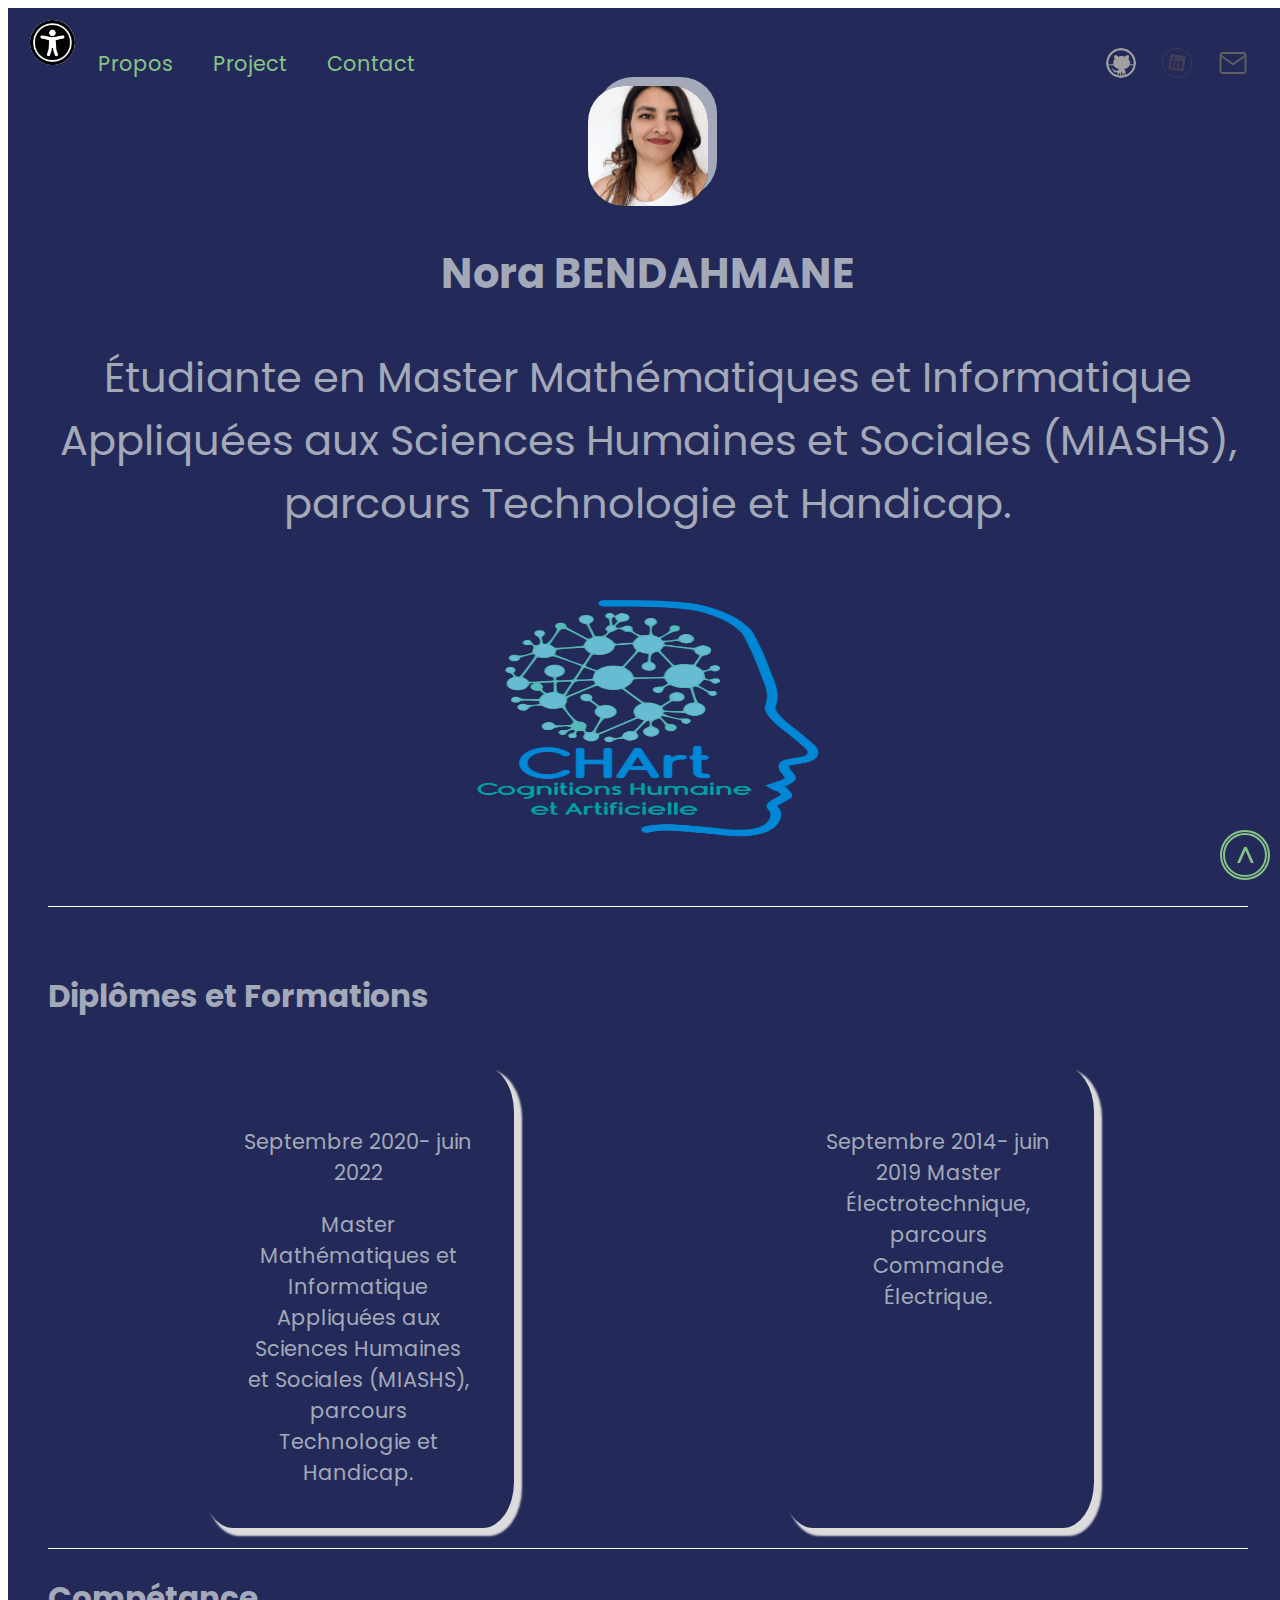
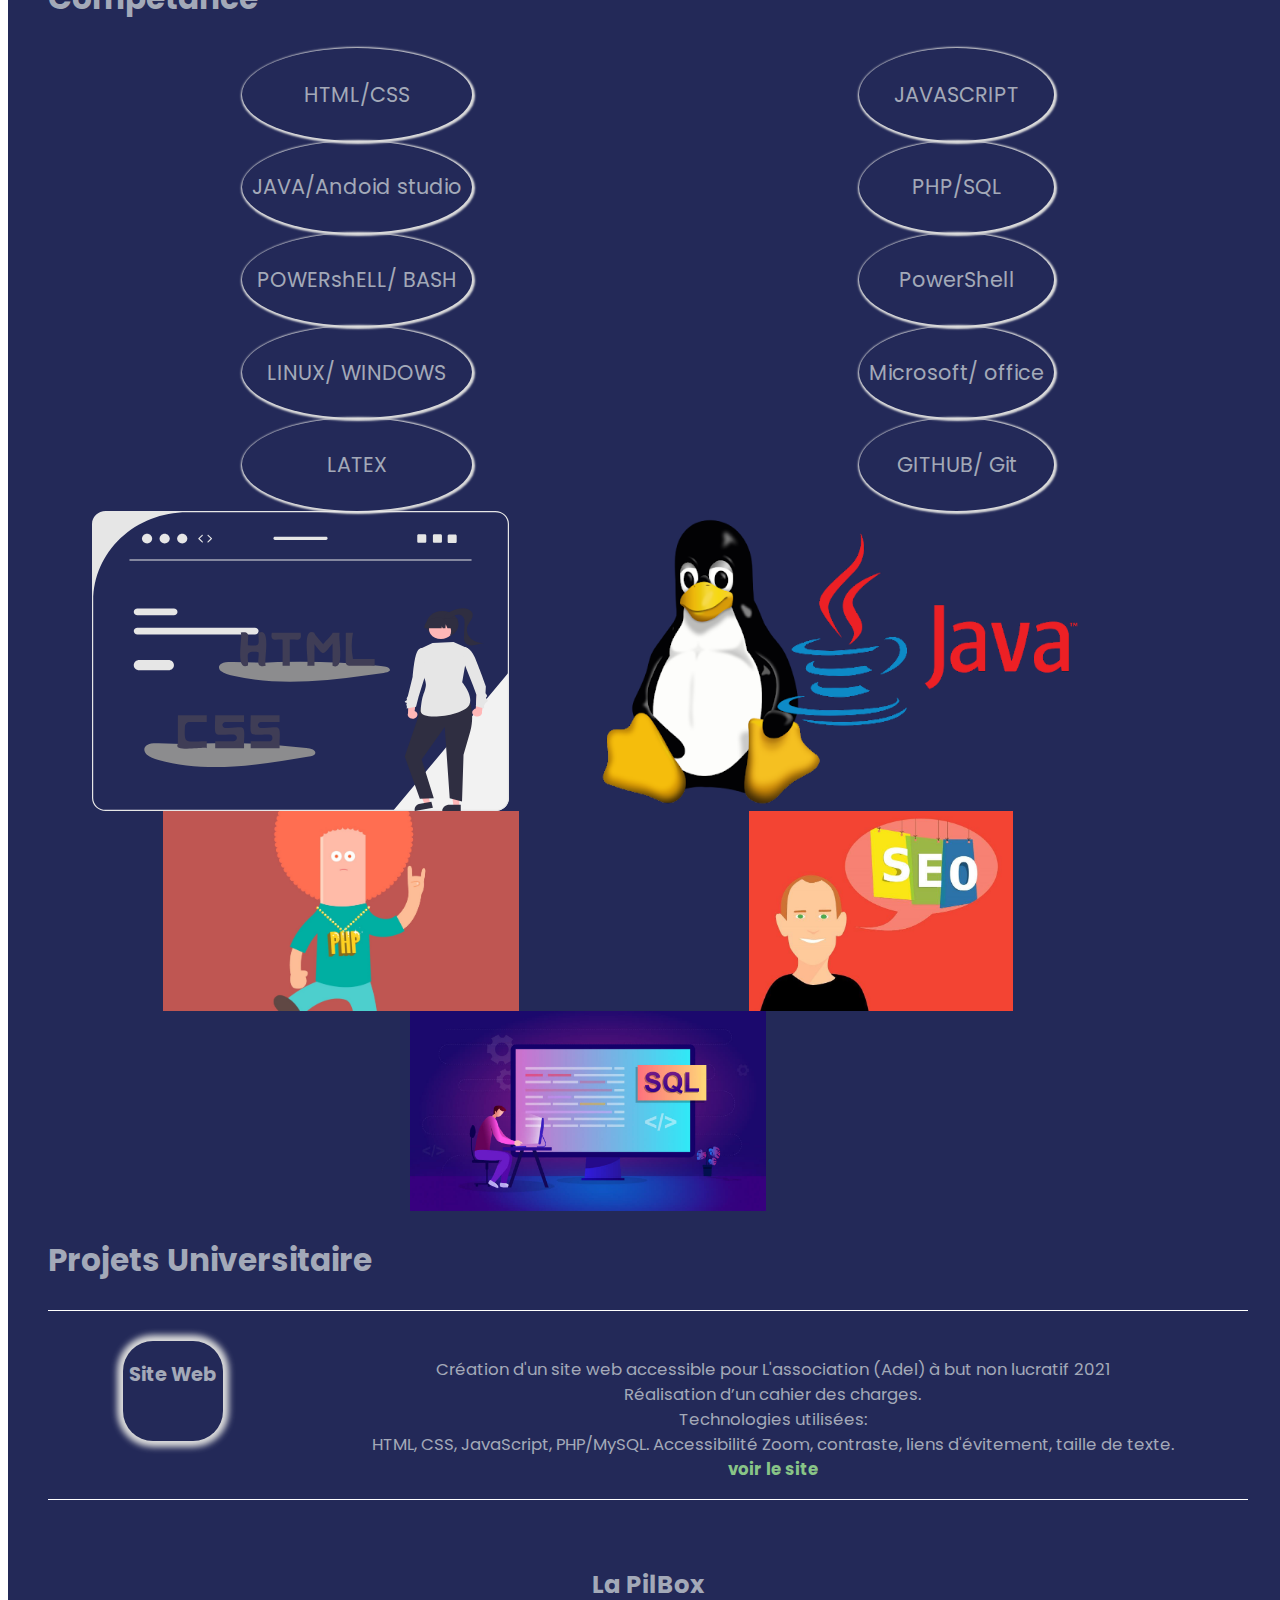
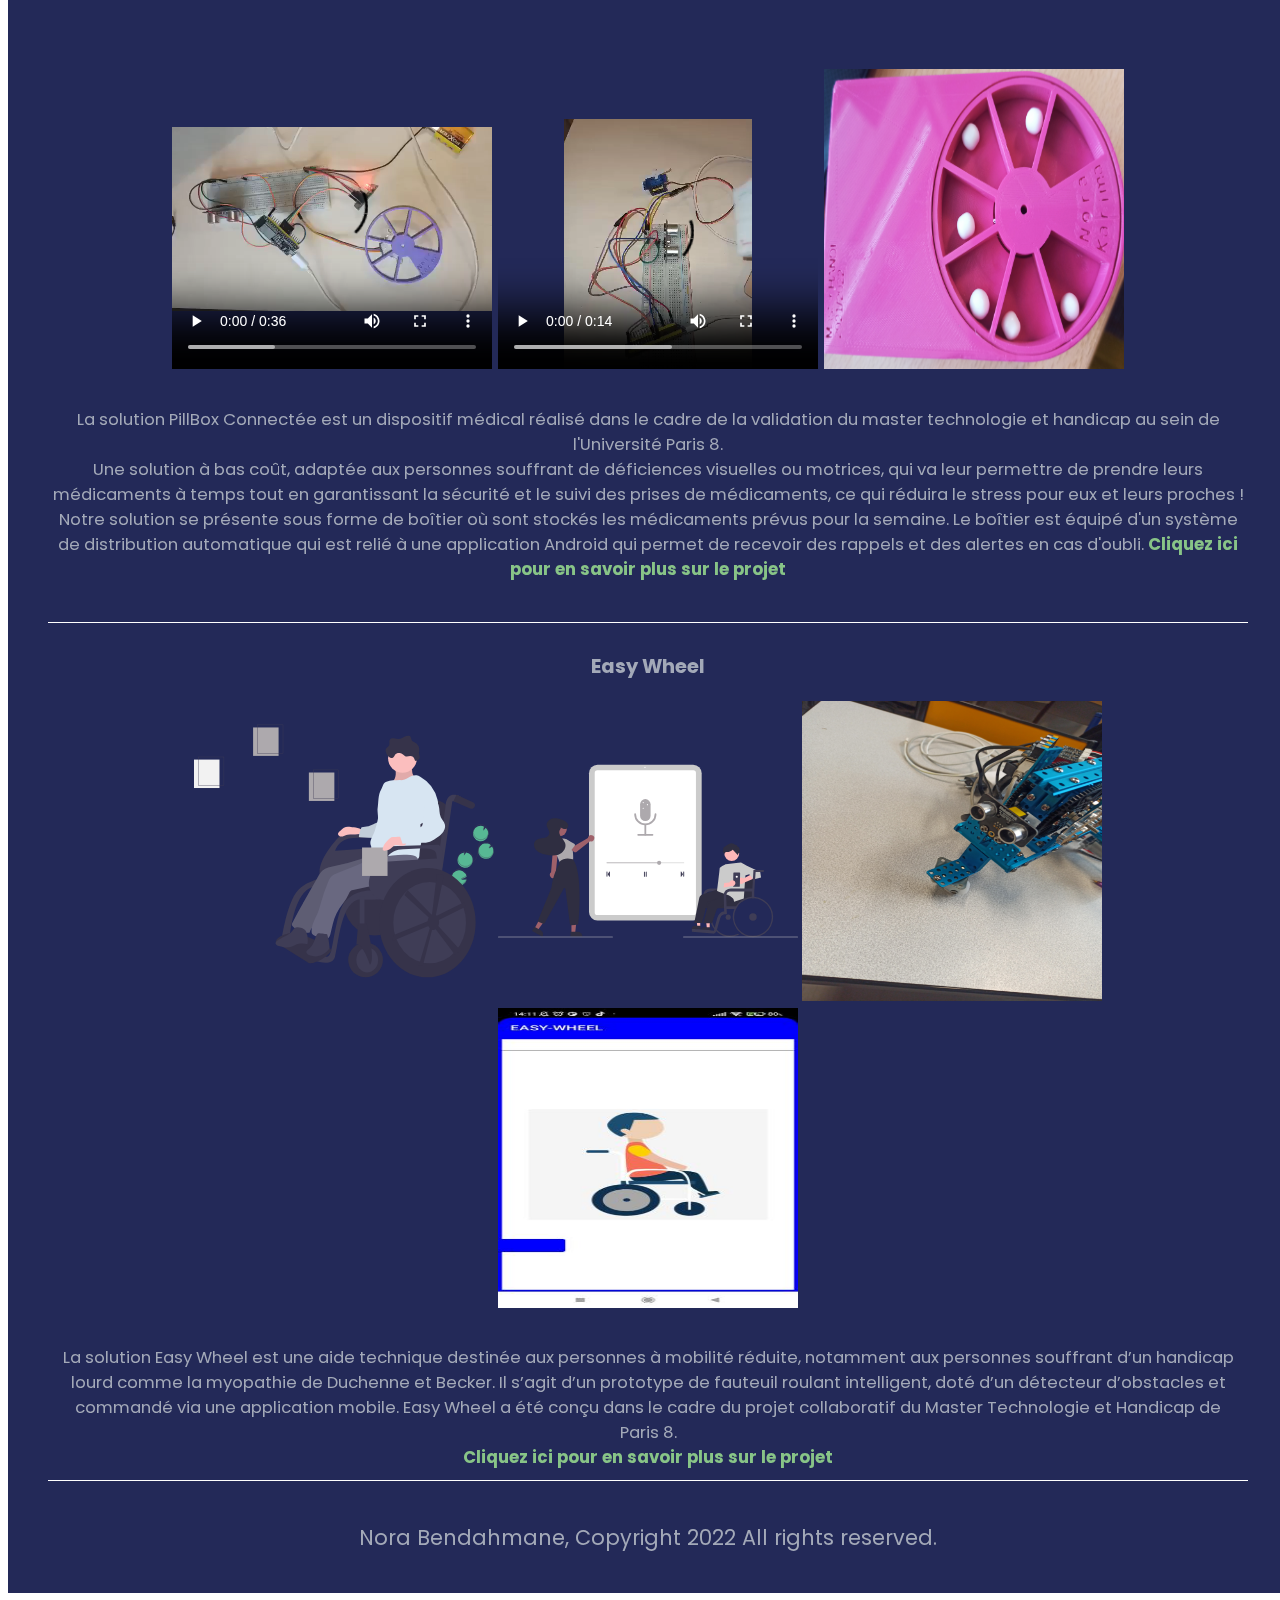
<file: index.html>
<!DOCTYPE html>
<html lang="fr">
<head>
	<meta charset="utf-8">
	<title>portfolio</title>
	<link rel="stylesheet" type="text/css" href="portfolio.css">
</head>
<body>

<div class="bod-yn">
	<a href="#top"  class="haut">^</a>
	<!-- menu -->
<div class="menu-resu">
	<div class="menu">
		<div id="about"><a href="#presnter" class="liens" >Propos</a></div>
		<div id=home><a href="#projects" class="liens">Project</a></div>
		<div id="contact"> <a href="contact.php" class="liens">Contact</a></div>
	</div>
	<div class="resu">
		<a href="https://github.com/bendahmanenora"><img src="imgport/github2.png" alt="gitHub" width="30" class="github-img"></a>
		<a href="https://www.linkedin.com/in/nora-bendahmane-b11730207/"><img src="imgport/inkdin.svg" alt="inkdin" width="30"></a>
		<!-- <a><img src="imgport/android" alt="facbook" width="40"></a> -->
		<a href="mailto:bendahmane.noura@gmail.com"><img src="imgport/mail.svg" alt="Email" width="30"></a>
	</div>
</div>
	<!-- p1 -->
	<div class="acc" id="presnter">
		<div><img src="imgport/nora-profile.svg" alt="photo-profile" width="120" height="120" class="img-profil">
			<h1>  Nora BENDAHMANE</h1><p class="presnter">Étudiante en Master Mathématiques et Informatique Appliquées aux Sciences Humaines et Sociales (MIASHS), parcours Technologie et Handicap.</p></div>

	<div class="photo-perso">
		<img src="imgport/logochartbleu.png" height="300" width="350" alt="photo group MIASHS"> 

	</div>
		
	</div>
	<!-- page oubt -->
		<div><p class="titre"><h2>Diplômes et Formations</h2></p>
        <div class="bloc">
	<div class="bloc1">
		<p> Septembre 2020- juin 2022 </p>
		Master  Mathématiques et Informatique Appliquées aux Sciences Humaines et Sociales (MIASHS), parcours Technologie et Handicap.
		<!-- <a href=" https://www.solutions-numeriques.com/emploi/master-handi-de-paris-viii-une-rare-formation-en-technologie-et-handicap/" target="-self"><br>
			<strong>Clic ici pour savoir plus sur la Formation </strong></a> -->
	</div>
	    <div class="bloc1">
		<p> Septembre 2014- juin 2019 
			 Master Électrotechnique, parcours Commande Électrique.</p>
	    </div>
      </div>
      </div>

 <!--************************competance***************************-->
 <div class="trait">
	<h2> Compétance </h2>
<div class="competance">
	
<div class="b1">
	<div class="bloc-competence">
		<p>HTML/CSS</p>
	</div>
	<div class="bloc-competence">
		<p>	JAVA/Andoid studio</p>
	</div>
	<div class="bloc-competence">
		<p>POWERshELL/ BASH</p>
	</div>
	<div class="bloc-competence">
		<p>LINUX/ WINDOWS</p>
	</div>
	<div class="bloc-competence">
		<p>LATEX</p>
	</div>
	
</div>
 <div class="b1">
	<div class="bloc-competence">
		<p>JAVASCRIPT</p>
	</div>
	<div class="bloc-competence">
		<p>PHP/SQL</p>
	</div>
	<div class="bloc-competence">
		<p>PowerShell</p>
	</div>
	<div class="bloc-competence">
		<p>Microsoft/ office</p>
	</div>
	<div class="bloc-competence">
		<p>GITHUB/ Git</p>
	</div>
    
</div>
</div>
</div>

	<!-- p2 ************************************-->
	<div class="p2">
			<div class="photo-mobile">
			<img src="imgport/htmlcss.svg" alt="logo-html" height="300" >
			<img src="imgport/java.png" alt="logo-java" height="300"></div>
			<div class="photo-mobile">
			<img src="imgport/php.jpg" alt="logo-php" height="200">
			<img src="imgport/seo.jpg" alt="logo-seo" height="200">
			</div>
			<div class="photo-mobile">
			<img src="imgport/sql.jpg" alt="logo-sql" height="200"></div>
		</div>

      <!-- page Projets universitaire -->
<!-- site web -->
<div id="projects">
<h2>Projets Universitaire</h2>	
<div class="sitweb">
	<div class="titre-sit"><h3>Site Web</h3></div>
    <div class="text-sit"><p> Création d'un site web accessible pour L'association (Adel) à but non lucratif 2021<br>
		Réalisation d’un cahier des charges.<br>
		Technologies utilisées:<br>
		HTML, CSS, JavaScript, PHP/MySQL. Accessibilité
		Zoom, contraste, liens d'évitement, taille de texte.<br> 
<a href="https://handiman.univ-paris8.fr/~nora/web_serveur/site-web/" target="_self"> <strong> voir le site</strong></a></p></div>	
</div>
      <!-- pilluier -->

<div class="pilule" id="pilulee">
	  <p class="pil"><h3>La PilBox </h3></p>
<div class="photo-pilule">
		<video width="320" height="300" controls autoplay>
            <source src="imgport/vedio.mp4" type=video/mp4>
          </video>
          <video width="320" height="250" controls autoplay>
         <source src="imgport/vedioservo.mp4" type=video/mp4>
          </video>
         <img src="imgport/pilule.jpg" height="300" width="300" alt="photo pillulier">
	</div>

	<div class="texte-pilule">
		
		La solution PillBox Connectée  est un dispositif médical réalisé dans le cadre de la validation du master technologie et handicap au sein de l'Université Paris 8.<br>
Une solution à bas coût, adaptée aux personnes souffrant de déficiences visuelles ou motrices, qui va leur permettre de prendre leurs médicaments à temps tout en garantissant la sécurité et le suivi des prises de médicaments, ce qui réduira le stress pour eux et leurs proches !<br>
Notre solution se présente sous forme de boîtier où sont stockés les médicaments prévus pour la semaine. Le boîtier est équipé d'un système de distribution automatique qui est relié à une application Android qui permet de recevoir des rappels et des alertes en cas d'oubli.	<a href="pilulier.html"  target="_self"><strong> Cliquez ici pour en savoir plus sur le projet</strong></a><br>

	</div>
</div>
     <!-- fauteuil roulent -->
<div class="fautail">
	 <p class="pil"><h3>Easy Wheel</h3> </p>
	
    <div class="image-fautail">
    		<img src="imgport/fautailroulant.svg" height="300" width=" 300" alt="photo-fautail">
    	<img src="imgport/application.svg" height="300" width=" 300" alt="photo application mobile">
  
    	<img src="imgport/ultimat.jpg" height="300" width=" 300" alt="ultimat">
    	<img src="imgport/appeasy_wheel.jpg" height="300" width=" 300" alt="photo easy whell">
    
    </div> 

    <div class="text-fautail">
		La solution Easy Wheel est une aide technique destinée aux personnes à mobilité réduite, notamment aux personnes souffrant d’un handicap lourd comme la myopathie de Duchenne et Becker. Il s’agit d’un prototype de fauteuil roulant intelligent, doté d’un détecteur d’obstacles et commandé via une application mobile. Easy Wheel a été conçu dans le cadre du projet collaboratif du Master Technologie et Handicap de Paris 8.<br> 
		<a href="fauteuil.html"  target="_self"><strong> Cliquez ici pour en savoir plus sur le projet</strong></a><br>
        
	</div>	

</div>
    <!-- fini -->
</div>



 <!-- formulaire  -->

 <!-- <div class="formul-element">

      <form  action="formulaire.php" method="post" autocomplete="off" >

         
      <div class="formul-titre"><h1>Me contacter</h1>


          <div class="form-bloc">

              <label for="nom" class="label-form"> Nom</label><br>
              <input type="text" name="nom" id="nom" placeholder="Votre Nom"  /><br>

              <label for="email" class="label-form"> Adresse mail</label><br>
              <input type="email" name="email" id="email" placeholder="Votre Email"  required=""/><br>

               <label for="message" class="label-form"> Message </label><br>
               <textarea type="text" name="message" id="message" placeholder="votre message" /></textarea><br>

              <input type="submit" name="buton" id="buton" /><br>
              <img src="imgport/reseautout" alt="photo des reseau sociau" width="500">
          </div>

           </div>

      </form>
    </div> -->

	
	<!-- footer -->

	<div class="footer">
	<p> Nora Bendahmane, Copyright 2022 All rights reserved.</p>
    </div>
    <!-- buton d'accessibilité -->
   
    <div class="accessibilite">
    	<label for="macheckbox">
    	<img src="imgport/acce.jpg" class="img-burger" alt="menu-d'accessibilité" height="45"></label>
    	<input type="checkbox" id="macheckbox">
       <div class="bloc-accessibilite">
   <button onclick="grandtexte()">tailletext+ </button>
   <button onclick="petittexte()">tailletext-</button> 
   <button onclick="grandcurseur()">Curseur +</button> 
   <button onclick="petitcurseur() ">Curseur -</button> 
   <button onclick="themeblanc()">contrast-</button> 
   <button onclick="themenoir()">contrast+</button> </div>


   </div> 
    <!-- fin -->
 </div>

<script type="text/javascript">
 	function grandtexte(){

var fileref=document.createElement("link");
fileref.setAttribute("rel", "stylesheet");
fileref.setAttribute("type", "text/css");
fileref.setAttribute("class", "grandText");
fileref.setAttribute("href", "grandText.css");
document.getElementsByTagName("body")[0].appendChild(fileref);
}
function petittexte() {

var texte = document.querySelectorAll(".grandText");

texte.forEach(function(texte) {

texte.parentNode.removeChild(texte);

});
}
function grandcurseur(){

var fileref=document.createElement("link");

fileref.setAttribute("rel", "stylesheet");

fileref.setAttribute("type", "text/css");

fileref.setAttribute("class", "grandcurseur");

fileref.setAttribute("href", "grandCurseur.css");

document.getElementsByTagName("head")[0].appendChild(fileref);
}
function petitcurseur() {
var curseur = document.querySelectorAll(".grandcurseur");
curseur.forEach(function(curseur) {
curseur.parentNode.removeChild(curseur);
}); 
}
function setTaille(size, modif) {
if (size == '') {
    size = '1';
}
taille = taille + parseFloat(size, 10) + modif;
for (let i = 0; i < menuList.length; i++) {

menuList[i].style.fontSize = taille + "em";

bigTitles[i].style.fontSize = taille + "em";

paragraphes[i].style.fontSize = taille + "em";
}
document.getElementsByTagName("body")[0].style.fontSize = taille + "em";

document.getElementsByTagName("footer")[0].style.fontSize = taille + "em";

document.getElementsByTagName("")[0].style.fontSize = taille + "em";
}

function themeblanc() {
var fileref=document.createElement("link");
fileref.setAttribute("rel", "stylesheet");

fileref.setAttribute("type", "text/css");

fileref.setAttribute("class", "theme");

fileref.setAttribute("href", "contraset.css");
document.getElementsByTagName("body")[0].appendChild(fileref);
}
function themenoir(){ 
var theme = document.querySelectorAll(".theme");
theme.forEach(function(theme) {
theme.parentNode.removeChild(theme);

});
}
 	
 </script>
</body>
</html>
</file>
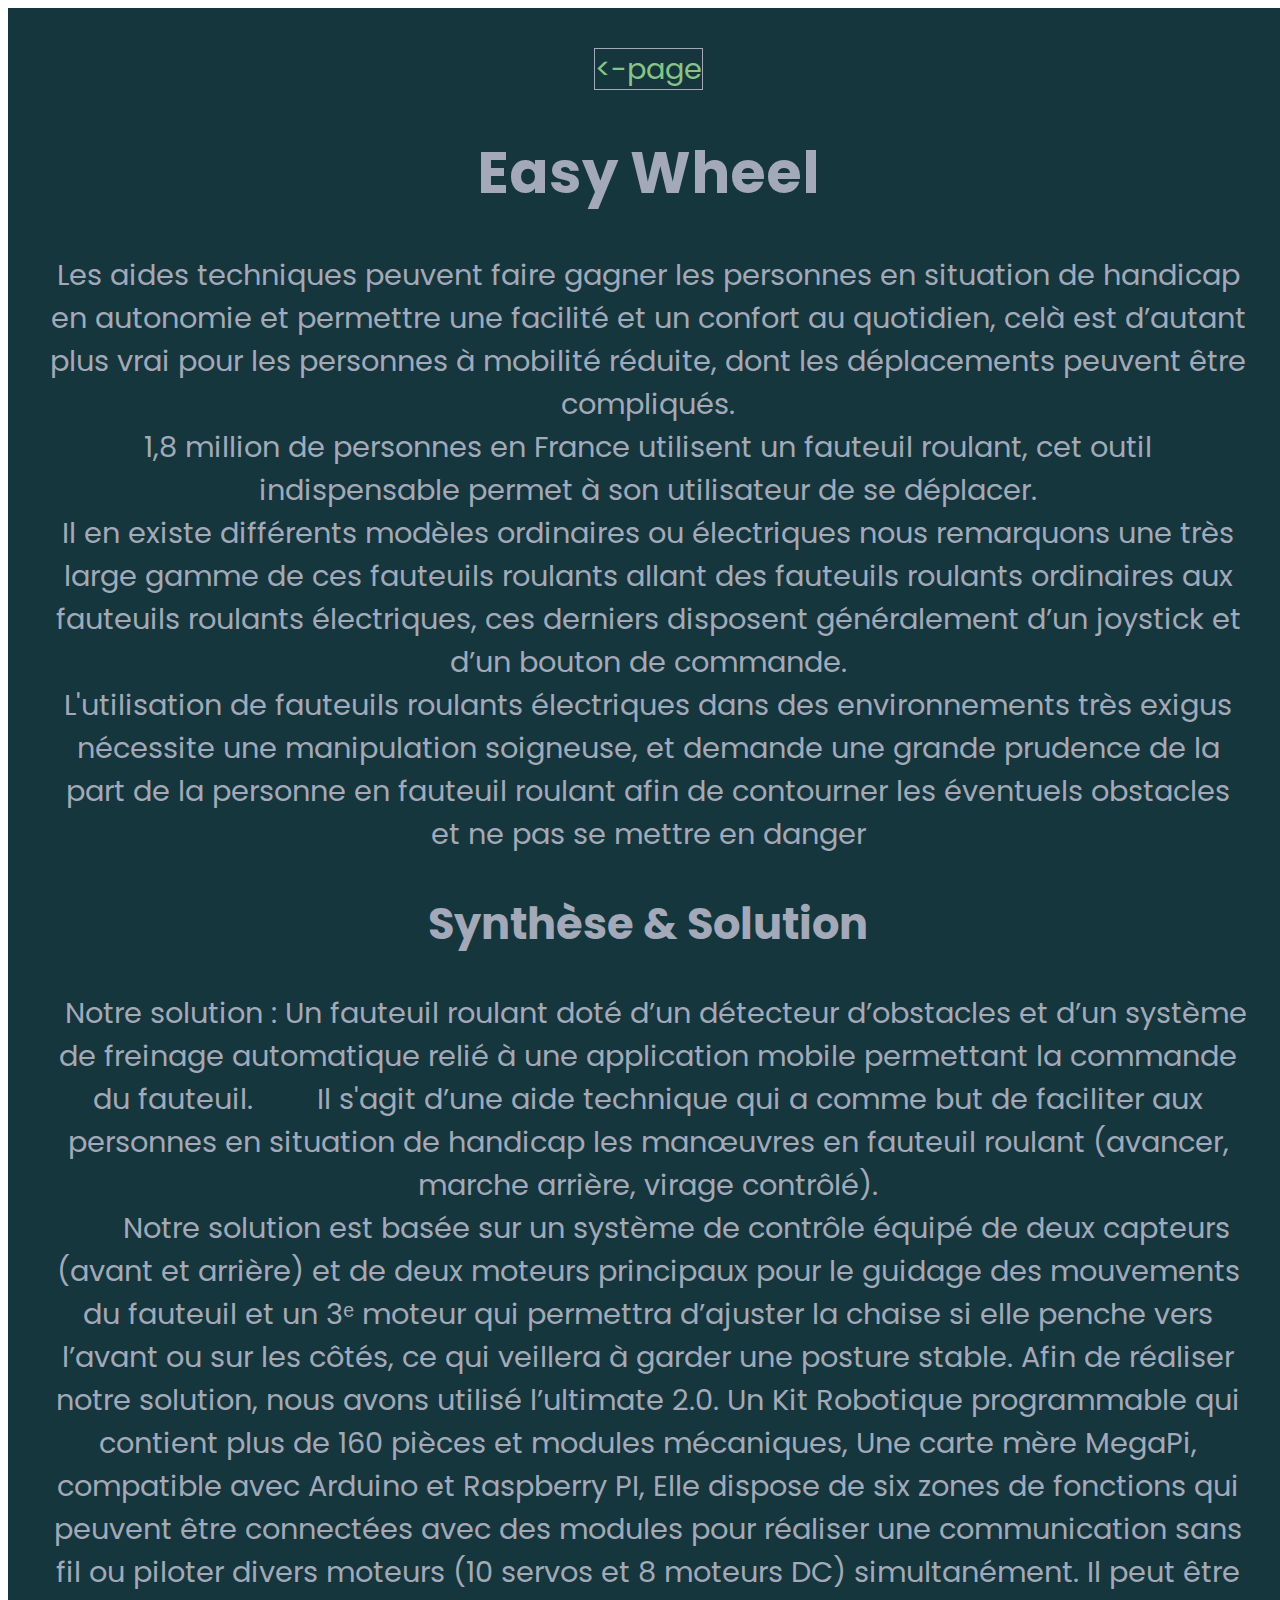
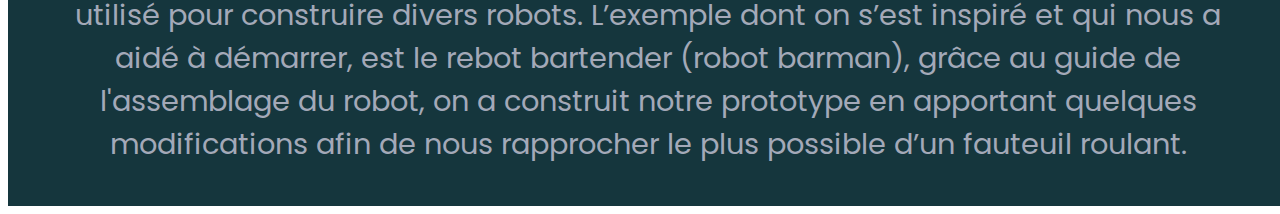
<file: fauteuil.html>
<!DOCTYPE html>
<html lang="fr">
<head>
        <meta charset='utf-8'>
        <meta http-equiv='X-UA-Compatible' content='IE=edge'>
        <title>Fautail roulant</title>
        <meta name='viewport' content='width=device-width, initial-scale=1'>
        <link rel="stylesheet" type="text/css" href="portfolio.css">
</head>
<body>


        <div class="page-pilule">
            <a href="portfolio.html" target="_blank" class="fil-arian"><-page </a>
                 <h1>Easy Wheel</h1>
                <p>Les aides techniques peuvent faire gagner les personnes en situation de handicap en autonomie et permettre une facilité et un confort au quotidien, celà est d’autant plus vrai pour les personnes à mobilité réduite, dont les déplacements peuvent être compliqués. <br>
        1,8 million de personnes en France utilisent un fauteuil roulant, cet outil indispensable permet à son utilisateur de se déplacer. <br>Il en existe différents modèles ordinaires ou électriques nous remarquons une très large gamme de ces fauteuils roulants allant des fauteuils roulants ordinaires aux fauteuils roulants électriques, ces derniers disposent généralement d’un joystick et d’un bouton de commande.<br>
        L'utilisation de fauteuils roulants électriques dans des environnements très exigus nécessite une manipulation soigneuse, et demande une grande prudence de la part de la personne en fauteuil roulant afin de contourner les éventuels obstacles et ne pas se mettre en danger<br>
        </p>
        <h2>Synthèse & Solution</h2>
          Notre solution : Un fauteuil roulant doté d’un détecteur d’obstacles et d’un système de freinage automatique relié à une application mobile permettant la commande du fauteuil.
               Il s'agit d’une aide technique qui a comme but de faciliter aux personnes en situation de handicap les manœuvres en fauteuil roulant (avancer, marche arrière, virage contrôlé).<br>
               Notre solution est basée sur un système de contrôle équipé de deux capteurs (avant et arrière) et de deux moteurs principaux pour le guidage des mouvements du fauteuil et un 3ᵉ moteur qui permettra d’ajuster la chaise si elle penche vers l’avant ou sur les côtés, ce qui veillera à garder une posture stable. Afin de réaliser notre solution, nous avons utilisé l’ultimate 2.0. Un Kit Robotique programmable qui contient plus de 160 pièces et modules mécaniques, Une carte mère MegaPi, compatible avec Arduino et Raspberry PI, Elle dispose de six zones de fonctions qui peuvent être connectées avec des modules pour réaliser une communication sans fil ou piloter divers moteurs (10 servos et 8 moteurs DC) simultanément. Il peut être utilisé pour construire divers robots.
               L’exemple dont on s’est inspiré et qui nous a aidé à démarrer, est le rebot bartender (robot barman), grâce au guide de l'assemblage du robot, on a construit notre prototype en apportant quelques modifications afin de nous rapprocher le plus possible d’un fauteuil roulant.
 

                
        </div>


        
</body>
</html>
</file>
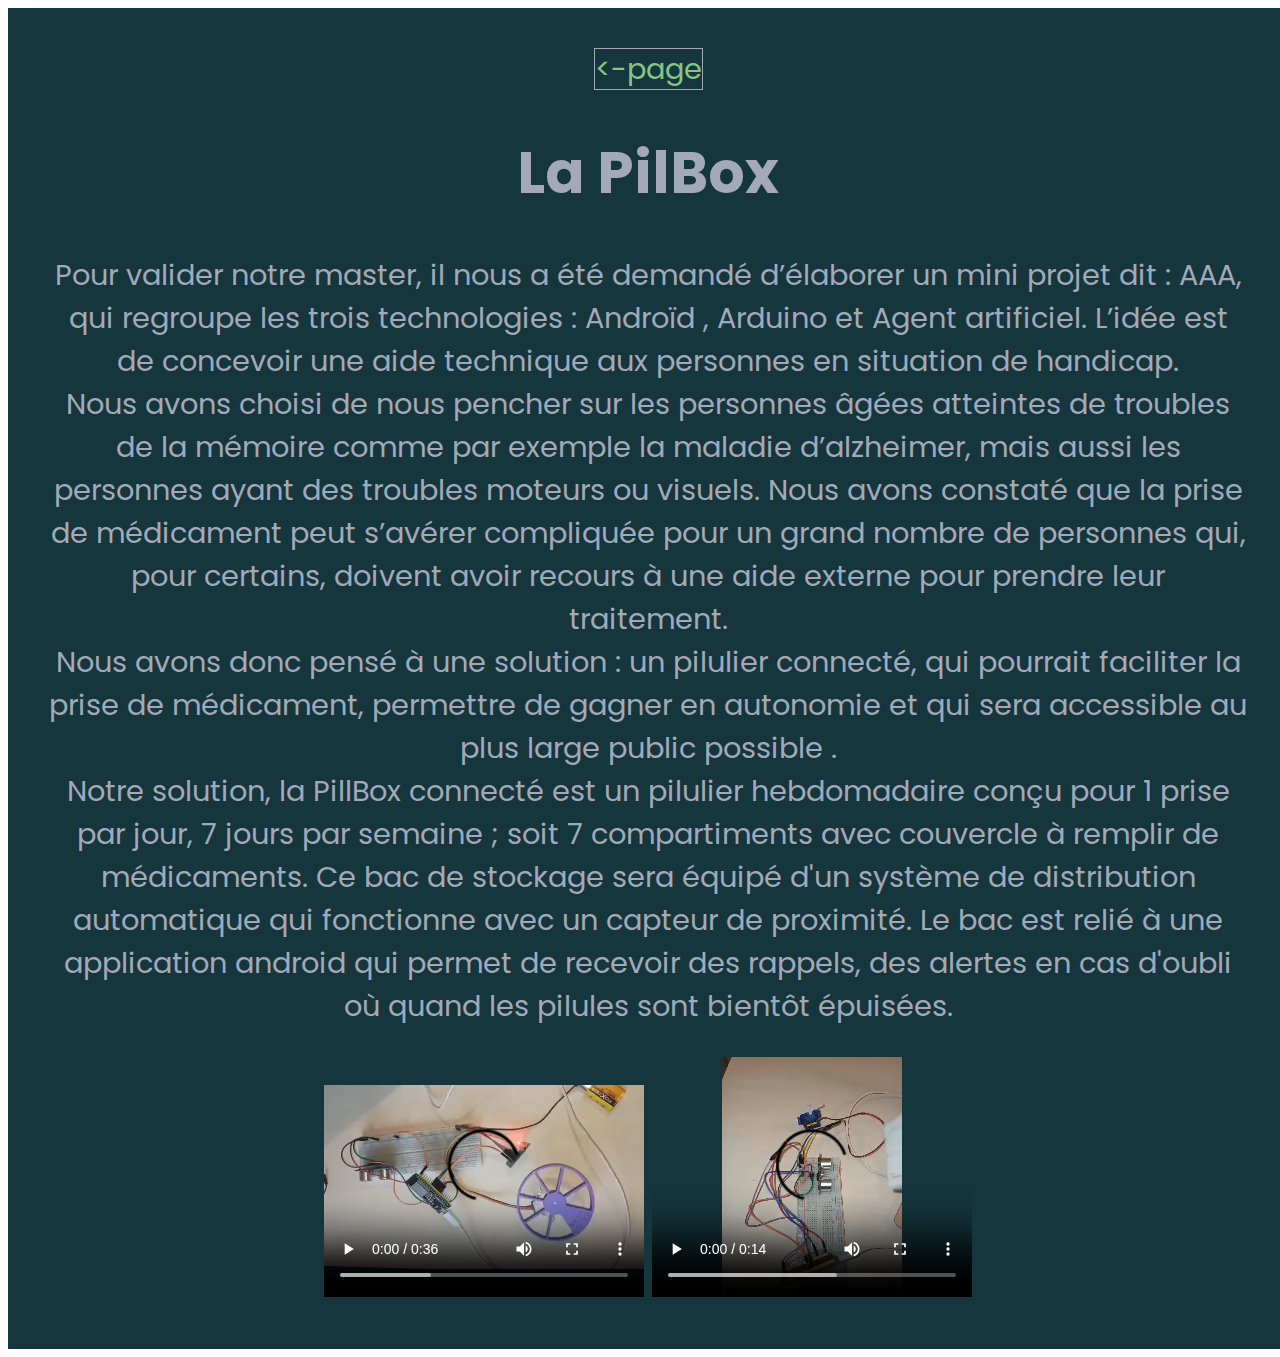
<file: pilulier.html>
<!DOCTYPE html>
<html lang="fr">
<head>
    <meta charset='utf-8'>
    <meta http-equiv='X-UA-Compatible' content='IE=edge'>
    <title>Page Title</title>
    <meta name='viewport' content='width=device-width, initial-scale=1'>
    <link rel="stylesheet" type="text/css" href="portfolio.css">
</head>
<body>


<div class="page-pilule">
    <a href="portfolio.html" target="_self" class="fil-arian"><-page </a>
    <h1>La PilBox</h1>
	<p>Pour valider notre master, il nous a été demandé d’élaborer un mini projet dit : AAA, qui regroupe les trois technologies : Androïd , Arduino et Agent artificiel. L’idée est de concevoir une aide technique aux personnes en situation de handicap.<br>
Nous avons choisi de nous pencher sur les personnes âgées atteintes de troubles de la mémoire comme par exemple la maladie d’alzheimer, mais aussi les personnes ayant des troubles moteurs ou visuels. Nous avons constaté que la prise de médicament peut s’avérer compliquée pour un grand nombre de personnes qui, pour certains, doivent avoir recours à une aide externe pour prendre leur traitement.<br>
Nous avons donc pensé à une solution : un pilulier connecté, qui pourrait faciliter la prise de médicament, permettre de gagner en autonomie et qui sera accessible au plus large public possible .<br>
 Notre solution, la PillBox connecté est un pilulier hebdomadaire conçu pour 1 prise par jour, 7 jours par semaine ; soit 7 compartiments avec couvercle à remplir de médicaments. Ce bac de stockage sera équipé d'un système de distribution automatique qui fonctionne avec un capteur de proximité.  Le bac est relié à une application android qui permet de recevoir des rappels, des alertes en cas d'oubli où quand les pilules sont bientôt épuisées.
</p>
 <video width="320" height="240" controls autoplay>
            <source src="imgport/vedio.mp4" type=video/mp4>
          </video>
          <video width="320" height="240" controls autoplay>
         <source src="imgport/vedioservo.mp4" type=video/mp4>
          </video>
</div>
    
</body>
</html>
</file>
<file: portfolio.css>
@import url(https://fonts.googleapis.com/css2?family=Poppins&display=swap);
body{
	display:flex ;
	flex-direction: column;
	 font-family:'Poppins',sans-serif;
	 width: 100%;	 
}
.bod-yn{
	/*background-color: #006978;*/
	/*background: url(imgport/photo-back);*/
background: #232958;
background-repeat: no-repeat;
background-attachment: fixed;
background-size: 100% 100%;
color: white;	
padding-left: 40px; 
padding-right: 40px;
font-family:'Poppins',sans-serif; 
color: #a3a9b8;
font-size: 1.3em;    
}
/**************************************buton top*****************************/
.haut{
position: fixed;

right: 10px;

bottom: 20px;

text-decoration: none;

color: #88c487;

width: 40px;

height: 40px;

font-size: 30px;

text-align: center;

border: double 5px #88c487;

border-radius: 200px;

}
/* ***********************menu et res */
.github-img{
	border-radius: 90%;
}
.menu-resu{
	display: flex;
	justify-content: space-between;
	padding-top: 40px; 
}
.menu-resu *{
	margin-left: 10px;
}
.menu{
   display:flex;
   flex-direction: row ;    
}
.menu *{
	margin-left: 20px;
}
.menu *:hover{
	/*box-shadow: 1px  1px 2px 2px gainsboro;*/
	margin-left: 20px;
	color: yellowgreen;
}
 a{
	text-decoration-line: none;
	color: #88c487;
}
/*ici acceuil*/
.acc {
	display: flex;
	justify-content: center;
	/*padding: 40px;*/
	flex-direction: column ;
	text-align: center;
}
.img-profil{
	border-radius: 30%;
	box-shadow: 9px -9px #a3a9b8;
}
.presnter{
 font-size: 2em;
 justify-content:center ;
}
.p2{
	display: flex;	
	width: 90%;
	flex-direction:column ;
}
.photo-mobile{
 display: flex;
 justify-content:space-around ;
}
.photo-mobile *{
	max-width: 45%;
}
/******Diplômes formation*/

.titre{
    text-align: center;
	padding: 20px;
	border-top: 1px solid white;
}
.bloc1{
   box-shadow: 6px  6px 2px 2px gainsboro;
   border-radius: 10%;
   text-align: center;
   max-width:20%;
   padding: 40px;
}
.bloc1:hover{
	box-shadow: 0px  0px 6px 6px green;
 /* border: 2mm solid green;*/
 /* max-width:20%;*/

}
.bloc{
	display: flex;
	/* justify-content: last baseline; */
	text-align: center;
	justify-content: space-around;
	padding: 20px;

}

/**************************competence****************************/
.trait{
	border-top: 1px solid white;	
}
.competance {
	/*text-align: center;*/
	display: flex ;
	justify-content:space-around ;
}
.bloc-competence{
   padding: 10px;
   border-radius: 100%;
   box-shadow: 1px 1px 2px 2px gainsboro;
   text-align: center;
   min-width: 150px;
}
.bloc-competence:hover{
  box-shadow: 2px 2px 2px 6px yellowgreen;
}
.image{
	display: flex;
	flex-direction: column;
	/*padding: 40px;*/
}

/*projet universitaire */
/*************************site web*************************************/
.sitweb{
	display: flex;
	justify-content: space-around;
	padding-top: 30px;
	font-size: 0.8em;	
	border-bottom: 1px solid white;
	border-top: 1px solid white;
}
.titre-sit{
	text-align: center;
	box-shadow: 0px  0px 6px 6px gainsboro;
	border-radius: 30%;
	min-width: 100px;
	max-height: 100px;
}
.titre-sit:hover {
box-shadow: 0px  0px 6px 6px yellowgreen;
}
.text-sit{
	text-align: center;
}
/************pillulier************/
.pilule{
	display: flex;
	flex-direction: column;
	text-align: center;
	border-bottom: 1px solid white;
	padding-bottom:40px ;
}
.texte-pilule{
	text-align: center;
	/*margin-right: 100px;*/
	padding-top: 30px;
	font-size: 0.8em;
}
/******************fautail roulant*/
.fautail{
display: felx;
flex-direction: column;
text-align: center;
padding: 10px;
font-size: 0.8em;
border-bottom: 1px solid white;
}
.image-fautail{
	padding-bottom: 30px;
}
.fautail a, .pilule a, .competance a, .bloc a, .text-sit a{
	color: #88c487;
}

/*formulaire*/

.formul-element{
padding: 10px;
 /* margin-top: 40px;
  margin-bottom: 40px;*/
  border-bottom: 1px solid white;
}
.formul-titre{
	box-shadow: 4px 4px 4px 4px gainsboro;
	padding-right: 50px;
	padding-left: 60px;
	border-radius: 10%;
	text-align: center ;
}
.form-bloc{
	display: flex;
	flex-direction: column ;
}
.form-bloc *{
	border-radius: 10%;
	padding: 10px;
}
#buton:hover, #nom:hover, #email:hover, #message:hover  {
	box-shadow: 4px 4px 4px 4px green;
}
#buton{
width: 30%;
margin-left: 120px;
}
/********footer************************************/

.footer{
	text-align: center;
	padding: 20px;

}
/*        *******accessibilite */
.accessibilite{
	position: fixed;
	left: 10px;
   top: 20px;
   padding-left: 20px;
}
.bloc-accessibilite{
	display: none;
}
.bloc-accessibilite *{
	border-radius: 40%;
	text-align: center;
	padding: 15px;
}
.bloc-accessibilite *:hover{
box-shadow: 4px 4px 2px 2px yellowgreen;
width: 80%;
}
.accessibilite img:hover{
box-shadow: 2px 2px 2px 2px yellowgreen;
background: red;
}
#macheckbox:checked+.bloc-accessibilite{
	display: flex;
	flex-direction: column;
}
#macheckbox{
	display: none;
}
.img-burger{
	border-radius: 80%;
}
/*page page-pilule*/
.page-pilule{
	text-align: center;
	font-size: 1.8em;
	padding: 40px;
	background: #15363d;
	color: #a3a9b8;
}
.fil-arian{
	border: 1px solid #a3a9b8;
}
/***************version mobile ***********************************************************
 * ********************************************************
 * **********************************************************
 * ***********************************************************
 * ***********************************************************/
 /**/
 @media all and (max-width:1000px){
	 /* ********************menu  */
	 .menu-resu{
		display: flex;
		/* justify-content: space-between; */
		padding-top: 50px; 
	}
	.menu-resu *{
		margin-left: 4px;
	}
	.menu{
	   display:flex;
	   flex-direction: row ;    
	}
	.menu *{
		margin-left: 6px;
	}
	.resu{
		display: flex;
		flex-direction: column;
	}
	.menu *:hover{
		/*box-shadow: 1px  1px 2px 2px gainsboro;*/
		margin-left: 6px;
		color: yellowgreen;
	  }
	 /* dipl */
.titre{
		text-align: center;
		/* padding: 80px; */
		border-top: 1px solid white;
	}
.bloc1{	
	   box-shadow: 6px  6px 2px 2px gainsboro;
	   border-radius: 10%;
	   text-align: center;
	   max-width:40%;
	   padding: 10%;
	}
.bloc{
	display: flex;
	/* justify-content: last baseline; */
	flex-direction: column;
	text-align: center;

}
	

.competance{
 	display: felx;
 	flex-direction: column ;
 }

.bloc-competence{
   border-radius: 20%;
   box-shadow: 1px 1px 2px 2px gainsboro;
   text-align: center;
   min-width: 1%;
}
.bloc-competence:hover{
  box-shadow: 2px 2px 2px 6px yellowgreen;
}
/* sit web */
.sitweb{
	display: flex;
	flex-direction: column;
}


}
</file>
